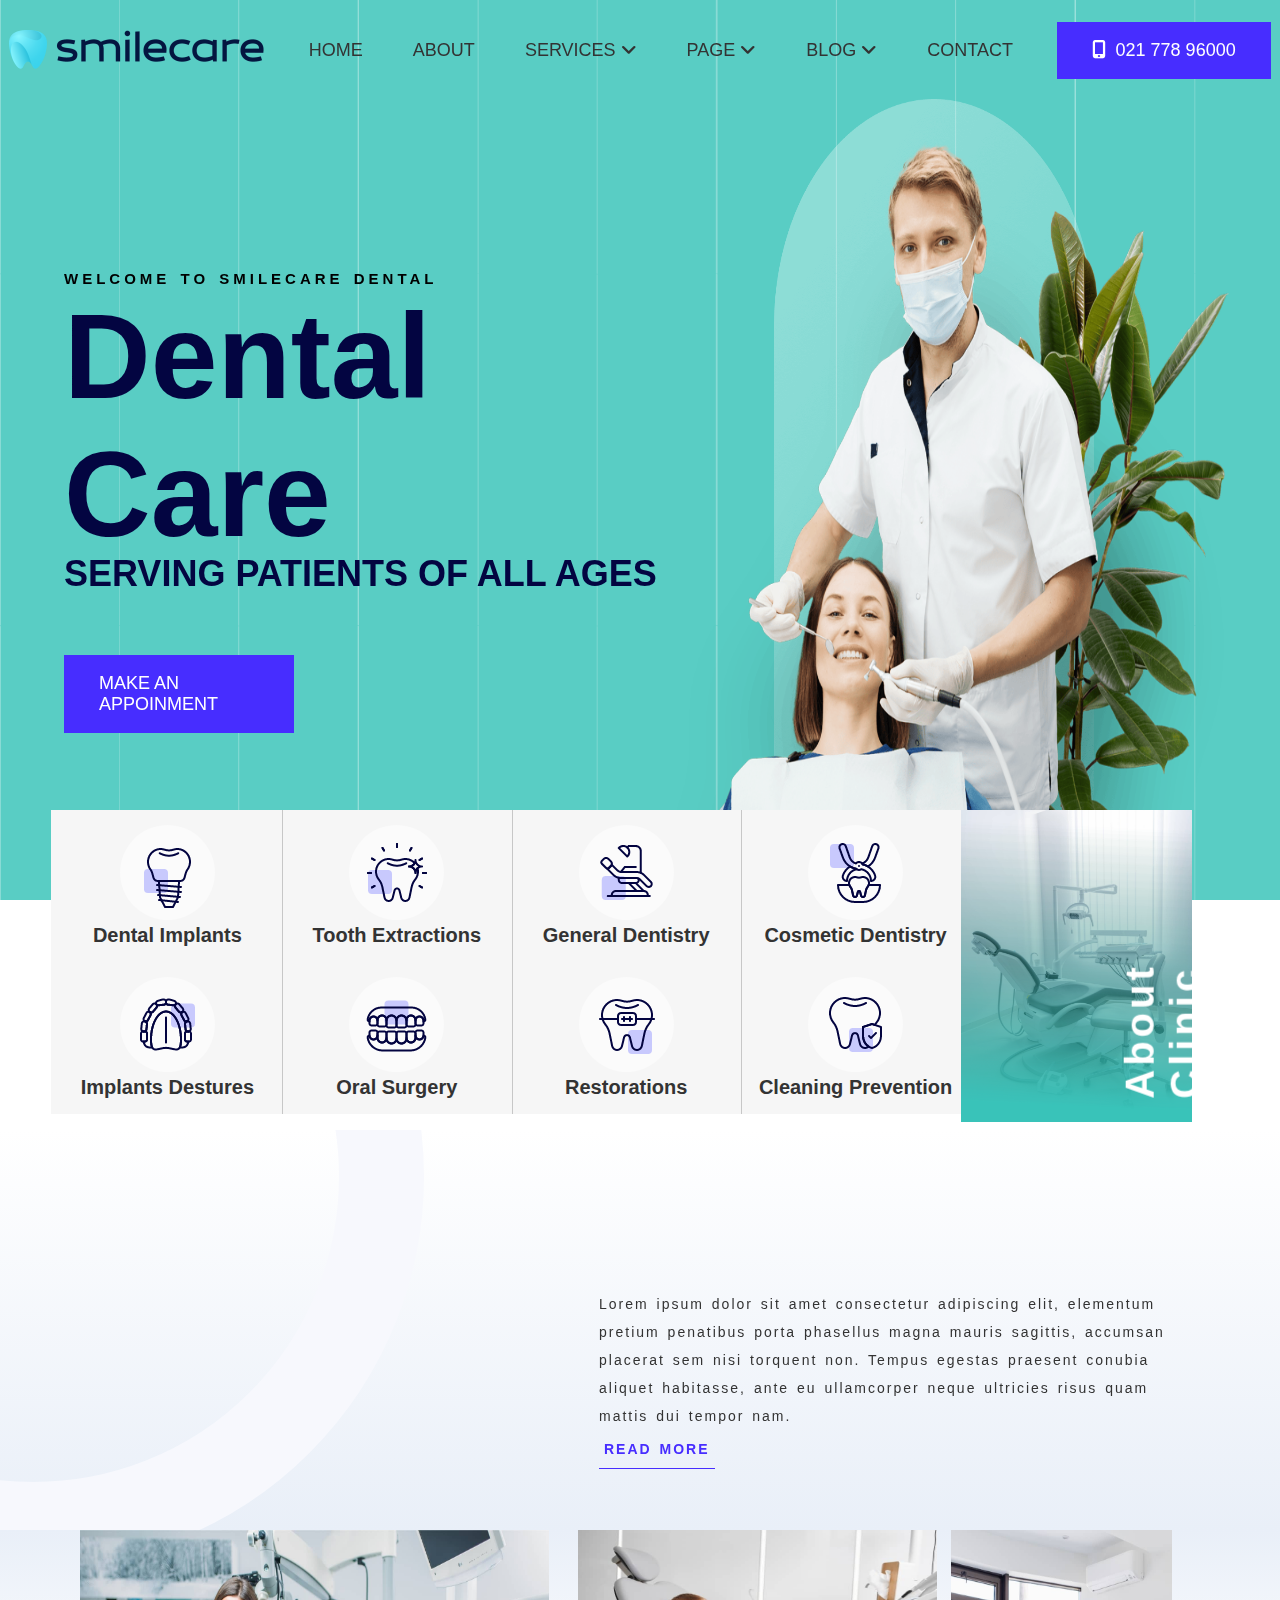
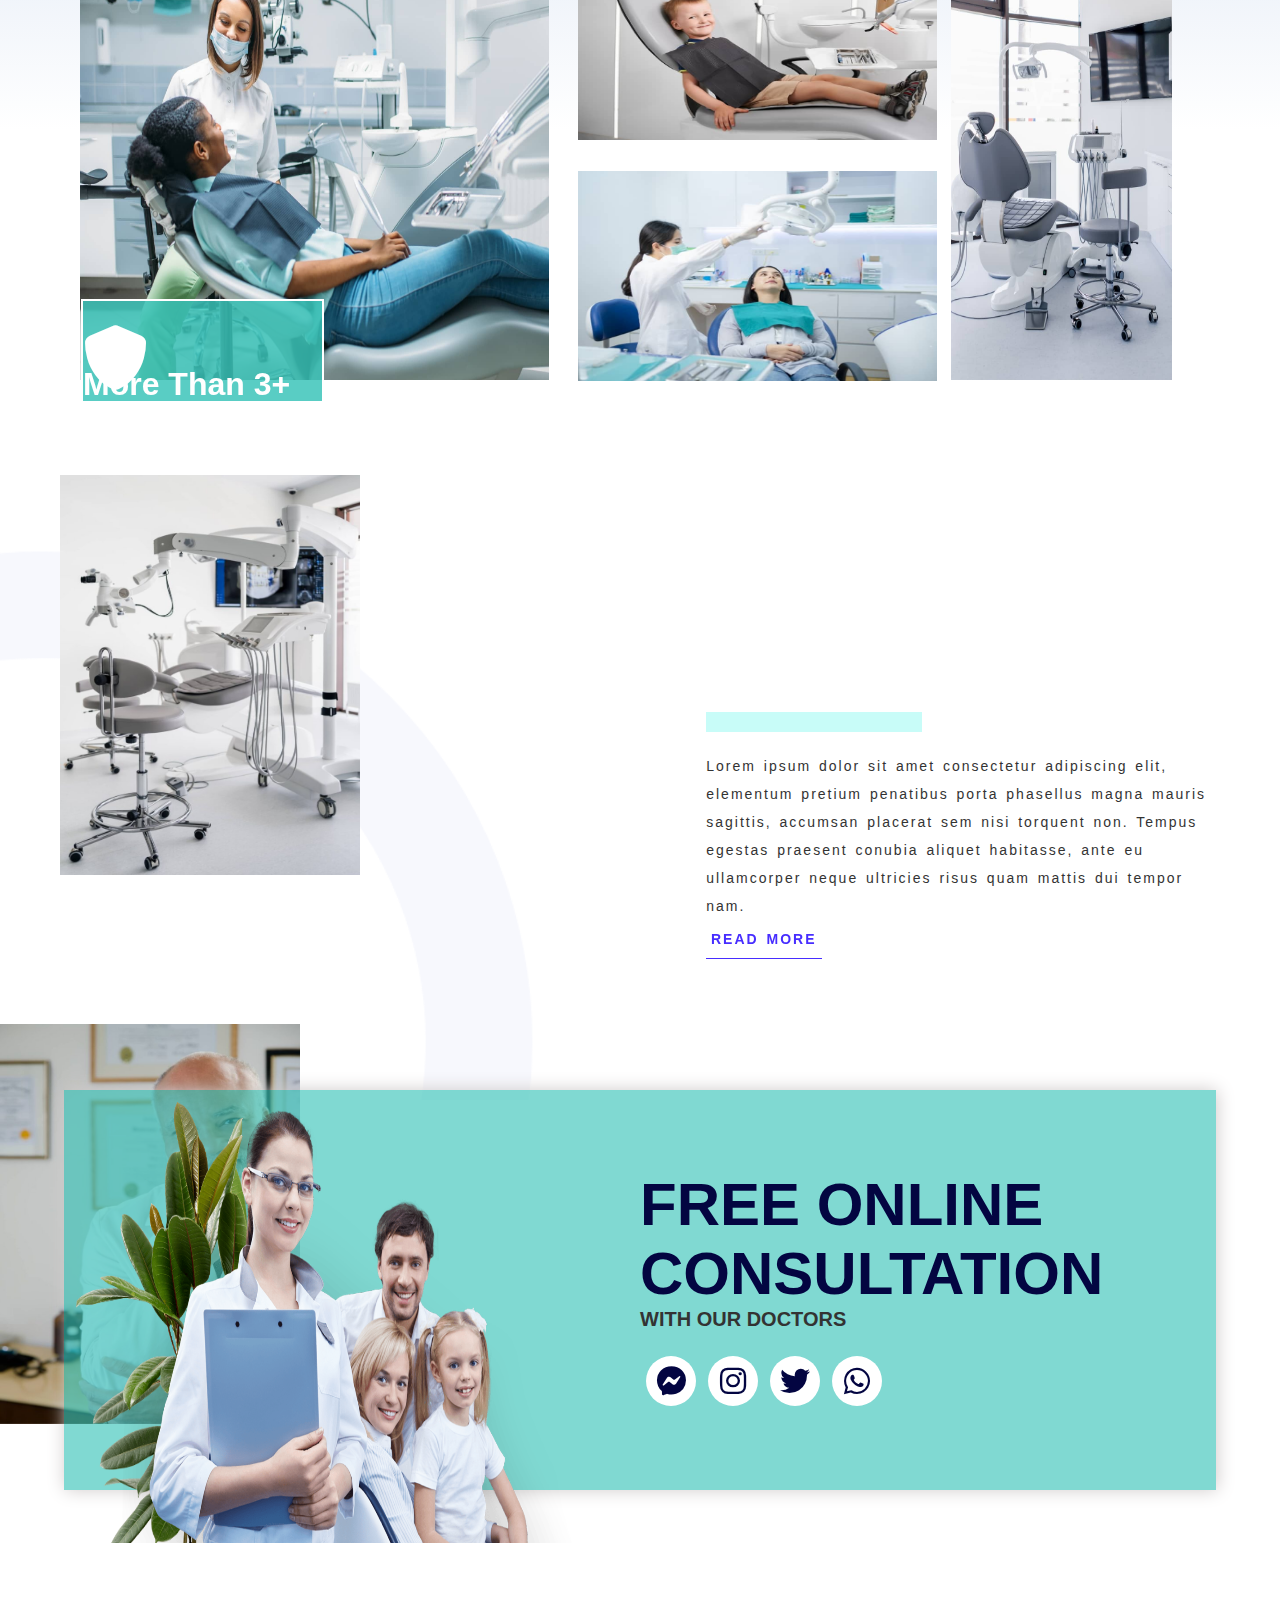
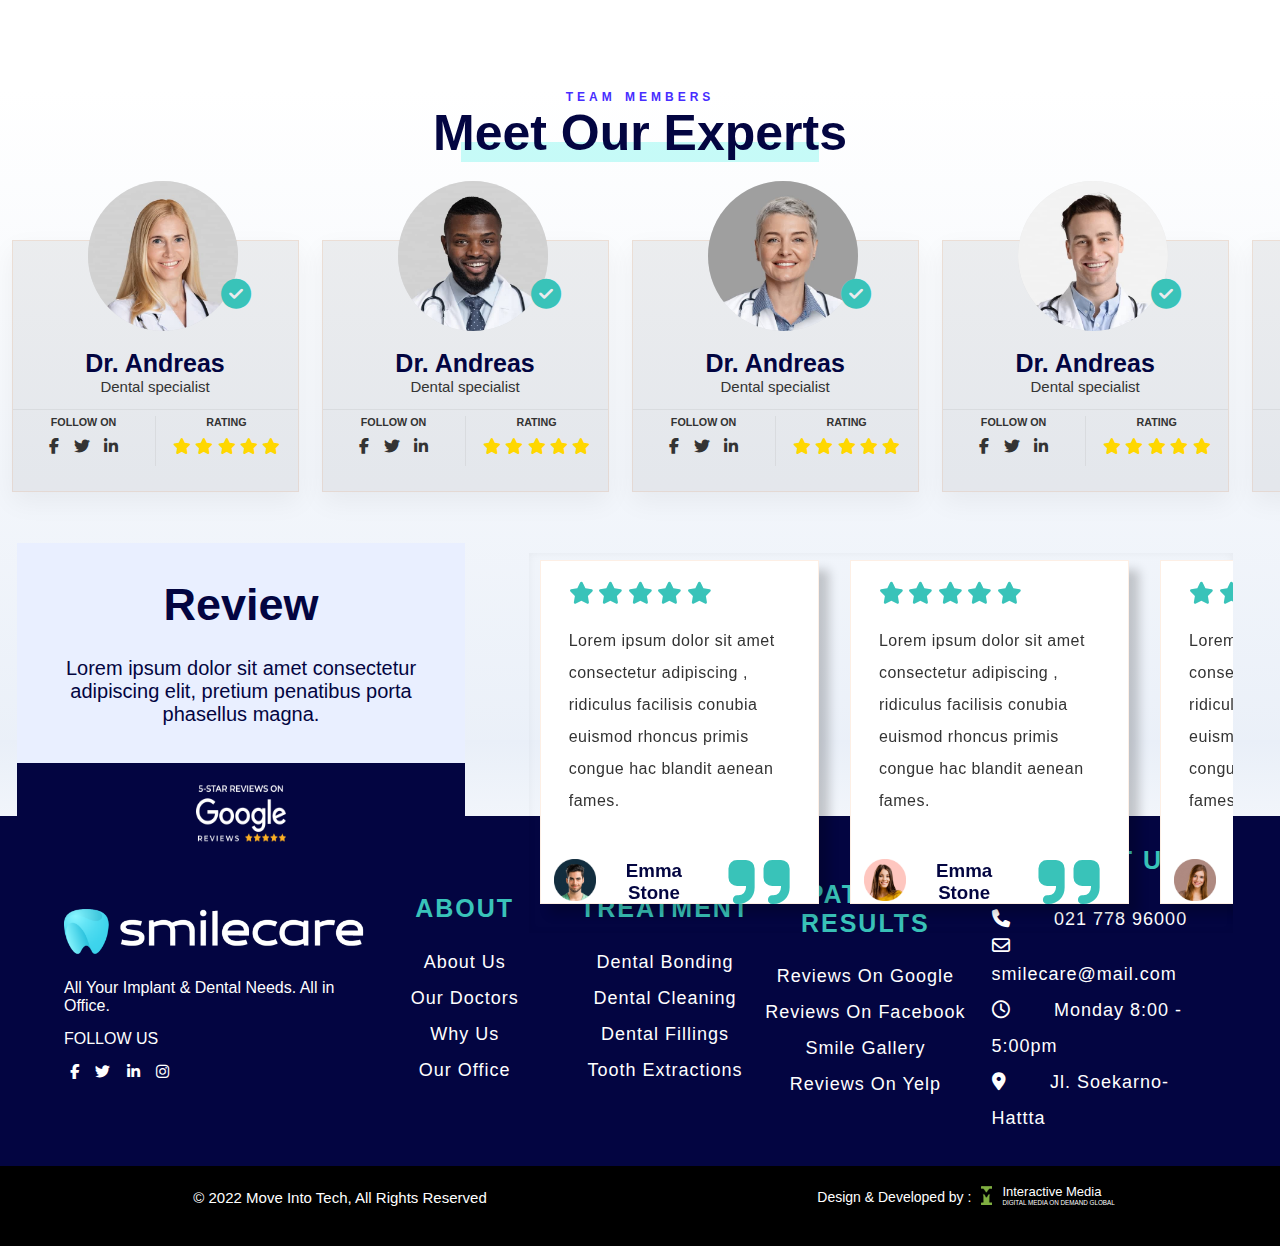
<file: index.html>
<!DOCTYPE html>
<html lang="en">

<head>
    <meta charset="UTF-8">
    <meta http-equiv="X-UA-Compatible" content="IE=edge">
    <meta name="viewport" content="width=device-width, initial-scale=1.0">
    <title>Smilecare - Dentist & Dental Clinic Elementor Template Kit Preview - ThemeForest</title>

    <!-- CSS -->
    <link rel="stylesheet" href="https://cdnjs.cloudflare.com/ajax/libs/font-awesome/6.2.1/css/all.min.css">
    <link href="https://unpkg.com/aos@2.3.1/dist/aos.css" rel="stylesheet">
    <link rel="stylesheet" href="./css/hover-min.css">
    <link rel="stylesheet" href="https://cdn.jsdelivr.net/npm/swiper/swiper-bundle.min.css" />
    <link rel="stylesheet" href="./css/style.css">

</head>

<body>

    <!-- Header -->
    <header>

        <!-- Nav Bar -->
        <nav>
            <a href="#" class="logo">
                <img src="./webImages/Logo-1-1024x204.png" alt="Logo">
            </a>
            <ul class="nav">
                <li class="nav-list">
                    <a href="#">Home</a>
                </li>
                <li class="nav-list">
                    <a href="#">About</a>
                </li>
                <li class="nav-list sub-nav">
                    <a href="#">Services<i class="fa-solid fa-angle-down"></i></a>
                    <ul class="sub-nav-inner">
                        <li class="nav-list2">
                            <a href="#">Home</a>
                        </li>
                        <li class="nav-list2">
                            <a href="#">Home</a>
                        </li>
                        <li class="nav-list2">
                            <a href="#">Home</a>
                        </li>
                        <li class="nav-list2">
                            <a href="#">Home</a>
                        </li>
                    </ul>
                </li>
                <li class="nav-list sub-nav">
                    <a href="#">Page<i class="fa-solid fa-angle-down"></i></a>
                    <ul class="sub-nav-inner">
                        <li class="nav-list2">
                            <a href="#">Home</a>
                        </li>
                        <li class="nav-list2">
                            <a href="#">Home</a>
                        </li>
                        <li class="nav-list2">
                            <a href="#">Home</a>
                        </li>
                        <li class="nav-list2">
                            <a href="#">Home</a>
                        </li>
                    </ul>
                </li>
                <li class="nav-list sub-nav">
                    <a href="#">Blog<i class="fa-solid fa-angle-down"></i></a>
                    <ul class="sub-nav-inner">
                        <li class="nav-list2">
                            <a href="#">Home</a>
                        </li>
                        <li class="nav-list2">
                            <a href="#">Home</a>
                        </li>
                    </ul>
                </li>
                <li class="nav-list">
                    <a href="#">Contact</a>
                </li>
            </ul>

            <a href="tel:+922177896000">

                <div class="btn contact-btn">
                    <i class="fa-solid fa-mobile-screen-button"></i> 021 778 96000
                </div>
            </a>
        </nav>


        <!-- Banner -->
        <div class="banner">
            <div class="banner-inner">
                <div class="banner-content" data-aos="fade-up" data-aos-easing="linear" data-aos-duration="1500">
                    <h6>WELCOME TO SMILECARE DENTAL</h6>
                    <h1>Dental Care </h1>
                    <h3>SERVING PATIENTS OF ALL AGES </h3>
                    <div class="btn banner-btn hvr-shrink">Make An Appoinment</div>
                </div>
                <div class="banner-image">
                    <img data-aos="fade-up" data-aos-easing="linear" data-aos-duration="1500" class="banner-shadow" src="./webImages/BG-03.png" alt="Shadow">
                    <img data-aos="fade-up" data-aos-easing="linear" data-aos-duration="1500" class="banner-doctor-img" src="./webImages/hero03-1024x898.png" alt="Doctor Image">
                </div>
            </div>
        </div>

        <!-- Banner Container -->
        <div class="banner-container">
            <div class="container">
                <div class="container-box" id="box1">
                    <img src="./webImages/Group-567.png" alt="icons1">
                    <h2>
                        <a href="#">Dental Implants</a>
                    </h2>


                </div>
                <div class="container-box" id="box2"><img src="./webImages/ico01.png" alt="icons2">
                    <h2>
                        <a href="#">Tooth Extractions</a>
                    </h2>
                </div>
                <div class="container-box" id="box3"><img src="./webImages/ico02.png" alt="icons3">
                    <h2>
                        <a href="#">General Dentistry</a>
                    </h2>
                </div>
                <div class="container-box" id="box4"><img src="./webImages/ico03.png" alt="icons4">
                    <h2>
                        <a href="#">Cosmetic Dentistry</a>
                    </h2>
                </div>
                <div class="container-box" id="box5"><img src="./webImages/ico04.png" alt="icons5">
                    <h2>
                        <a href="#">Implants Destures</a>
                    </h2>
                </div>
                <div class="container-box" id="box6"><img src="./webImages/ico05.png" alt="icons6">
                    <h2>
                        <a href="#">Oral Surgery</a>
                    </h2>
                </div>
                <div class="container-box" id="box7"><img src="./webImages/ico06.png" alt="icons7">
                    <h2>
                        <a href="#">Restorations</a>
                    </h2>
                </div>
                <div class="container-box" id="box8"><img src="./webImages/ico07.png" alt="icons8">
                    <h2>
                        <a href="#">Cleaning Prevention</a>
                    </h2>
                </div>
            </div>
            <div class="container-img"><img src="./webImages/smilejpg01.jpg" alt="Clinic Image"> <img src="./webImages/smilepng02.png" alt="">
                <div class="img-text">
                    <h2>About Clinic</h2>
                    <h6>
                        Learn More
                    </h6>
                </div>
            </div>
        </div>

    </header>

    <!-- Section ! -->
    <section id="sec1">
        <div class="sec-bg-img">
            <img src="./webImages/smilepng09.png" alt="">
        </div>
        <div class="sec-bg">
            <div class="sec1-container">
                <div class="sec1-title" data-aos="fade-up" data-aos-easing="linear" data-aos-duration="1500">
                    <h6>WE ARE COMPASSIONATE DENTAL PROFESSIONALS </h6>
                    <h3>We Care About Your <br> Dental Health </h3>
                    <p></p>
                </div>
                <div class="sec1-para">
                    <p>Lorem ipsum dolor sit amet consectetur adipiscing elit, elementum pretium penatibus porta phasellus magna mauris sagittis, accumsan placerat sem nisi torquent non. Tempus egestas praesent conubia aliquet habitasse, ante eu ullamcorper
                        neque ultricies risus quam mattis dui tempor nam. </p>
                    <a href="#" class="hvr-shrink">READ MORE</a>
                </div>
            </div>

        </div>
        <div class="sec1-shadow"></div>
        <div class="sec1-Images">
            <div class="sec1-Image1 "><img src="./webImages/smilejpg02.jpg" alt="">
                <div class="sec1-Image1-box ">
                    <i class="fa-solid fa-shield"></i>

                    <h1>More Than 3+</h1>
                    <p>Years of Experience</p>
                </div>
            </div>
            <div class="sec1-Image2"><img src="./webImages/smilejpg03.jpg" alt=""><img src="./webImages/smilejpg04.jpg" alt=""></div>
            <div class="sec1-Image3"><img src="./webImages/smilejpg05.jpg" alt=""></div>
        </div>
    </section>

    <!-- Section 2 -->

    <section id="sec2">
        <div class="sec-bg-img">
            <img src="./webImages/smilepng010.png" alt="" style="height:600px;">
        </div>
        <div class="sec2-container">
            <div class="sec2-Images">
                <img class="first-img" src="./webImages/smilejpg07-683x1024.jpg" alt="">
                <img src="./webImages/smilejpg06-683x1024.jpg" alt="">
            </div>
            <div class="sec2-content">
                <h6 data-aos="fade-up" data-aos-easing="linear" data-aos-duration="1500">WE ARE COMPASSIONATE DENTAL PROFESSIONALS </h6>
                <h3 data-aos="fade-up" data-aos-easing="linear" data-aos-duration="1500">We Care About Your <br> Dental Health </h3>
                <p class="border"></p>
                <p class="text">Lorem ipsum dolor sit amet consectetur adipiscing elit, elementum pretium penatibus porta phasellus magna mauris sagittis, accumsan placerat sem nisi torquent non. Tempus egestas praesent conubia aliquet habitasse, ante eu ullamcorper
                    neque ultricies risus quam mattis dui tempor nam. </p>
                <a href="#" class="hvr-shrink">READ MORE</a>
            </div>
        </div>
    </section>

    <!-- Section 3 -->
    <section id="sec3">
        <div class="sec3-Image">
            <img class="sec3-Image1" src="./webImages/smilepng06.png" alt="">
            <img class="sec3-Image2" src="./webImages/smilepng05-1024x682.png" alt="">
        </div>
        <div class="sec3-text">
            <h1>Free Online
                <br>Consultation
            </h1>

            <h6>WITH OUR DOCTORS</h6>
            <div class="contact-icons">
                <div class="icon-circle hvr-shrink"><i class="fa-brands fa-facebook-messenger icon-circle-icon"></i></div>
                <div class="icon-circle hvr-shrink"><i class="fa-brands fa-instagram icon-circle-icon"></i></div>
                <div class="icon-circle hvr-shrink"><i class="fa-brands fa-twitter icon-circle-icon"></i></div>
                <div class="icon-circle hvr-shrink"><i class="fa-brands fa-whatsapp icon-circle-icon"></i></div>
            </div>
        </div>
    </section>

    <!-- Section 4 -->
    <section id="sec4">
        <div class="sec4-title">
            <h6>TEAM MEMBERS </h6>
            <h2>Meet Our Experts </h2>
            <p></p>
        </div>
        <div class="sec4-teams">
            <div class="teamMember">
                <div class="team-Image"><img src="./webImages/smilejpg013.jpg" alt="teamMember"> <i class="fa-solid fa-circle-check team-verify"></i>
                </div>
                <div class="team-Name">
                    <h3>Dr. Andreas</h3>
                    <h6>Dental specialist</h6>
                </div>
                <div class="team-bottom">
                    <div class="team-follow">
                        <h6>FOLLOW ON</h6>
                        <div class="team-icon">
                            <i class="fa-brands fa-facebook-f team-icons"></i>
                            <i class="fa-brands fa-twitter team-icons"></i>
                            <i class="fa-brands fa-linkedin-in team-icons"></i>
                        </div>
                    </div>
                    <div class="team-rating">
                        <h6>RATING</h6>
                        <div class="team-icon">
                            <i class="fa-solid fa-star"></i>
                            <i class="fa-solid fa-star"></i>
                            <i class="fa-solid fa-star"></i>
                            <i class="fa-solid fa-star"></i>
                            <i class="fa-solid fa-star"></i>
                        </div>
                    </div>
                </div>
            </div>
            <div class="teamMember">
                <div class="team-Image"><img src="./webImages/smilejpg014.jpg" alt="teamMember"> <i class="fa-solid fa-circle-check team-verify"></i>
                </div>
                <div class="team-Name">
                    <h3>Dr. Andreas</h3>
                    <h6>Dental specialist</h6>
                </div>
                <div class="team-bottom">
                    <div class="team-follow">
                        <h6>FOLLOW ON</h6>
                        <div class="team-icon">
                            <i class="fa-brands fa-facebook-f team-icons"></i>
                            <i class="fa-brands fa-twitter team-icons"></i>
                            <i class="fa-brands fa-linkedin-in team-icons"></i>
                        </div>
                    </div>
                    <div class="team-rating">
                        <h6>RATING</h6>
                        <div class="team-icon">
                            <i class="fa-solid fa-star"></i>
                            <i class="fa-solid fa-star"></i>
                            <i class="fa-solid fa-star"></i>
                            <i class="fa-solid fa-star"></i>
                            <i class="fa-solid fa-star"></i>
                        </div>
                    </div>
                </div>
            </div>
            <div class="teamMember">
                <div class="team-Image"><img src="./webImages/smilejpg09.jpg" alt="teamMember"> <i class="fa-solid fa-circle-check team-verify"></i>
                </div>
                <div class="team-Name">
                    <h3>Dr. Andreas</h3>
                    <h6>Dental specialist</h6>
                </div>
                <div class="team-bottom">
                    <div class="team-follow">
                        <h6>FOLLOW ON</h6>
                        <div class="team-icon">
                            <i class="fa-brands fa-facebook-f team-icons"></i>
                            <i class="fa-brands fa-twitter team-icons"></i>
                            <i class="fa-brands fa-linkedin-in team-icons"></i>
                        </div>
                    </div>
                    <div class="team-rating">
                        <h6>RATING</h6>
                        <div class="team-icon">
                            <i class="fa-solid fa-star"></i>
                            <i class="fa-solid fa-star"></i>
                            <i class="fa-solid fa-star"></i>
                            <i class="fa-solid fa-star"></i>
                            <i class="fa-solid fa-star"></i>
                        </div>
                    </div>
                </div>
            </div>
            <div class="teamMember">
                <div class="team-Image"><img src="./webImages/smilejpg010.jpg" alt="teamMember"> <i class="fa-solid fa-circle-check team-verify"></i>
                </div>
                <div class="team-Name">
                    <h3>Dr. Andreas</h3>
                    <h6>Dental specialist</h6>
                </div>
                <div class="team-bottom">
                    <div class="team-follow">
                        <h6>FOLLOW ON</h6>
                        <div class="team-icon">
                            <i class="fa-brands fa-facebook-f team-icons"></i>
                            <i class="fa-brands fa-twitter team-icons"></i>
                            <i class="fa-brands fa-linkedin-in team-icons"></i>
                        </div>
                    </div>
                    <div class="team-rating">
                        <h6>RATING</h6>
                        <div class="team-icon">
                            <i class="fa-solid fa-star"></i>
                            <i class="fa-solid fa-star"></i>
                            <i class="fa-solid fa-star"></i>
                            <i class="fa-solid fa-star"></i>
                            <i class="fa-solid fa-star"></i>
                        </div>
                    </div>
                </div>
            </div>
            <div class="teamMember">
                <div class="team-Image"><img src="./webImages/smilejpg011.jpg" alt="teamMember"> <i class="fa-solid fa-circle-check team-verify"></i>
                </div>
                <div class="team-Name">
                    <h3>Dr. Andreas</h3>
                    <h6>Dental specialist</h6>
                </div>
                <div class="team-bottom">
                    <div class="team-follow">
                        <h6>FOLLOW ON</h6>
                        <div class="team-icon">
                            <i class="fa-brands fa-facebook-f team-icons"></i>
                            <i class="fa-brands fa-twitter team-icons"></i>
                            <i class="fa-brands fa-linkedin-in team-icons"></i>
                        </div>
                    </div>
                    <div class="team-rating">
                        <h6>RATING</h6>
                        <div class="team-icon">
                            <i class="fa-solid fa-star"></i>
                            <i class="fa-solid fa-star"></i>
                            <i class="fa-solid fa-star"></i>
                            <i class="fa-solid fa-star"></i>
                            <i class="fa-solid fa-star"></i>
                        </div>
                    </div>
                </div>
            </div>
        </div>
        <div class="sec4-review">
            <div class="review-container">
                <div class="review-box">
                    <div class="review-box-top">
                        <h2>Review</h2>
                        <h6>Lorem ipsum dolor sit amet consectetur adipiscing elit, pretium penatibus porta phasellus magna.</h6>
                    </div>
                    <div class="review-box-bottom">
                        <img src="./webImages/smilepng07-1024x600.png" alt="">
                    </div>
                </div>
                <div class="review-slider swiper mySwiper">
                    <div class="review-slider-box swiper-wrapper">
                        <div class="review-slider1 swiper-slide">
                            <div class="review-slider-top">
                                <div class="review-icons">
                                    <i class="fa-solid fa-star"></i>
                                    <i class="fa-solid fa-star"></i>
                                    <i class="fa-solid fa-star"></i>
                                    <i class="fa-solid fa-star"></i>
                                    <i class="fa-solid fa-star"></i>
                                </div>
                                <div class="review-text">
                                    <p>Lorem ipsum dolor sit amet consectetur adipiscing , ridiculus facilisis conubia euismod rhoncus primis congue hac blandit aenean fames.</p>
                                </div>
                            </div>
                            <div class="review-slider-bottom">
                                <div class="review-img">
                                    <img src="./webImages/review-4.png" alt="review1">
                                </div>
                                <h3>Emma Stone</h3>
                                <i class="fa-sharp fa-solid fa-quote-right"></i>
                            </div>
                        </div>
                        <div class="review-slider1 swiper-slide">
                            <div class="review-slider-top">
                                <div class="review-icons">
                                    <i class="fa-solid fa-star"></i>
                                    <i class="fa-solid fa-star"></i>
                                    <i class="fa-solid fa-star"></i>
                                    <i class="fa-solid fa-star"></i>
                                    <i class="fa-solid fa-star"></i>
                                </div>
                                <div class="review-text">
                                    <p>Lorem ipsum dolor sit amet consectetur adipiscing , ridiculus facilisis conubia euismod rhoncus primis congue hac blandit aenean fames.</p>
                                </div>
                            </div>
                            <div class="review-slider-bottom">
                                <div class="review-img">
                                    <img src="./webImages/review-5.png" alt="review1">
                                </div>
                                <h3>Emma Stone</h3>
                                <i class="fa-sharp fa-solid fa-quote-right"></i>
                            </div>
                        </div>
                        <div class="review-slider1 swiper-slide">
                            <div class="review-slider-top">
                                <div class="review-icons">
                                    <i class="fa-solid fa-star"></i>
                                    <i class="fa-solid fa-star"></i>
                                    <i class="fa-solid fa-star"></i>
                                    <i class="fa-solid fa-star"></i>
                                    <i class="fa-solid fa-star"></i>
                                </div>
                                <div class="review-text">
                                    <p>Lorem ipsum dolor sit amet consectetur adipiscing , ridiculus facilisis conubia euismod rhoncus primis congue hac blandit aenean fames.</p>
                                </div>
                            </div>
                            <div class="review-slider-bottom">
                                <div class="review-img">
                                    <img src="./webImages/review-6.png" alt="review1">
                                </div>
                                <h3>Emma Stone</h3>
                                <i class="fa-sharp fa-solid fa-quote-right"></i>
                            </div>
                        </div>
                        <div class="review-slider1 swiper-slide">
                            <div class="review-slider-top">
                                <div class="review-icons">
                                    <i class="fa-solid fa-star"></i>
                                    <i class="fa-solid fa-star"></i>
                                    <i class="fa-solid fa-star"></i>
                                    <i class="fa-solid fa-star"></i>
                                    <i class="fa-solid fa-star"></i>
                                </div>
                                <div class="review-text">
                                    <p>Lorem ipsum dolor sit amet consectetur adipiscing , ridiculus facilisis conubia euismod rhoncus primis congue hac blandit aenean fames.</p>
                                </div>
                            </div>
                            <div class="review-slider-bottom">
                                <div class="review-img">
                                    <img src="./webImages/review-7.png" alt="review1">
                                </div>
                                <h3>Emma Stone</h3>
                                <i class="fa-sharp fa-solid fa-quote-right"></i>
                            </div>
                        </div>


                    </div>
                </div>
            </div>
        </div>
        <div class="sec4-shadow"></div>
    </section>

    <!-- Footer -->
    <footer>
        <div class="footer-top">
            <div class="footer-container">
                <div class="footer-box1">
                    <img src="./webImages/Logo-02-1024x204.png" alt="Logo">
                    <h6>All Your Implant & Dental Needs. All in Office. </h6>
                    <h5>FOLLOW US</h5>
                    <div class="team-icon">
                        <i class="fa-brands fa-facebook-f team-icons"></i>
                        <i class="fa-brands fa-twitter team-icons"></i>
                        <i class="fa-brands fa-linkedin-in team-icons"></i>
                        <i class="fa-brands fa-instagram team-icons"></i>
                    </div>
                </div>
                <div class="footer-box2">
                    <h2>ABOUT</h2>
                    <ul>
                        <li>
                            <a href="#">About Us</a>
                        </li>
                        <li>
                            <a href="#">Our Doctors</a>
                        </li>
                        <li>
                            <a href="#">Why Us</a>
                        </li>
                        <li>
                            <a href="#">Our Office</a>
                        </li>
                    </ul>
                </div>
                <div class="footer-box2">
                    <h2>TREATMENT</h2>
                    <ul>
                        <li>
                            <a href="#">Dental Bonding                            </a>
                        </li>
                        <li>
                            <a href="#">Dental Cleaning</a>
                        </li>
                        <li>
                            <a href="#">Dental Fillings</a>
                        </li>
                        <li>
                            <a href="#">Tooth Extractions</a>
                        </li>
                    </ul>
                </div>
                <div class="footer-box2">
                    <h2>PATIENT RESULTS</h2>
                    <ul>
                        <li>
                            <a href="#">Reviews On Google</a>
                        </li>
                        <li>
                            <a href="#">Reviews On Facebook</a>
                        </li>
                        <li>
                            <a href="#">Smile Gallery</a>
                        </li>
                        <li>
                            <a href="#">Reviews On Yelp</a>
                        </li>
                    </ul>
                </div>
                <div class="footer-box2 footer-contact">
                    <h2>CONTACT US</h2>
                    <ul>
                        <li>
                            <i class="fa-solid fa-phone"></i>
                            <a href="tel:+9277896000">021 778 96000</a>
                        </li>
                        <li>
                            <i class="fa-regular fa-envelope"></i>
                            <a href="mailto:smilecare@mail.com">smilecare@mail.com</a>
                        </li>
                        <li>
                            <i class="fa-regular fa-clock"></i>
                            <a href="">Monday 8:00 - 5:00pm</a>
                        </li>
                        <li>
                            <i class="fa-solid fa-location-dot"></i>
                            <a href="#">Jl. Soekarno-Hattta</a>
                        </li>
                    </ul>
                </div>
            </div>
        </div>
        <div class="footer-bottom">
            <div class="footer_last">
                <div class="copyright">
                    <p>© 2022 <span><a href="index.html">Move Into Tech</a></span>, All Rights Reserved
                    </p>
                </div>

                <div class="footer_last2">
                    <div>
                        <p>Design & Developed by :</p>

                    </div>
                    <a href="https://imedia.com.pk/"><img src="webImages/intractive.png" alt=""></a>
                    <div class="imedia_logo"><a href="https://imedia.com.pk/">Interactive Media</a>
                        <a href="https://imedia.com.pk/">DIGITAL MEDIA ON DEMAND GLOBAL</a>
                    </div>
                </div>
            </div>
        </div>

        </div>

    </footer>

    <!-- JS -->
    <script src="https://unpkg.com/aos@2.3.1/dist/aos.js"></script>
    <!-- <script type="text/javascript" src="//code.jquery.com/jquery-1.11.0.min.js"></script> -->
    <script src="https://code.jquery.com/jquery-3.6.1.min.js"></script>
    <script src="https://cdn.jsdelivr.net/npm/swiper/swiper-bundle.min.js"></script>
    <script src="./js/custom.js"></script>
</body>

</html>

</html>

</html>
</file>
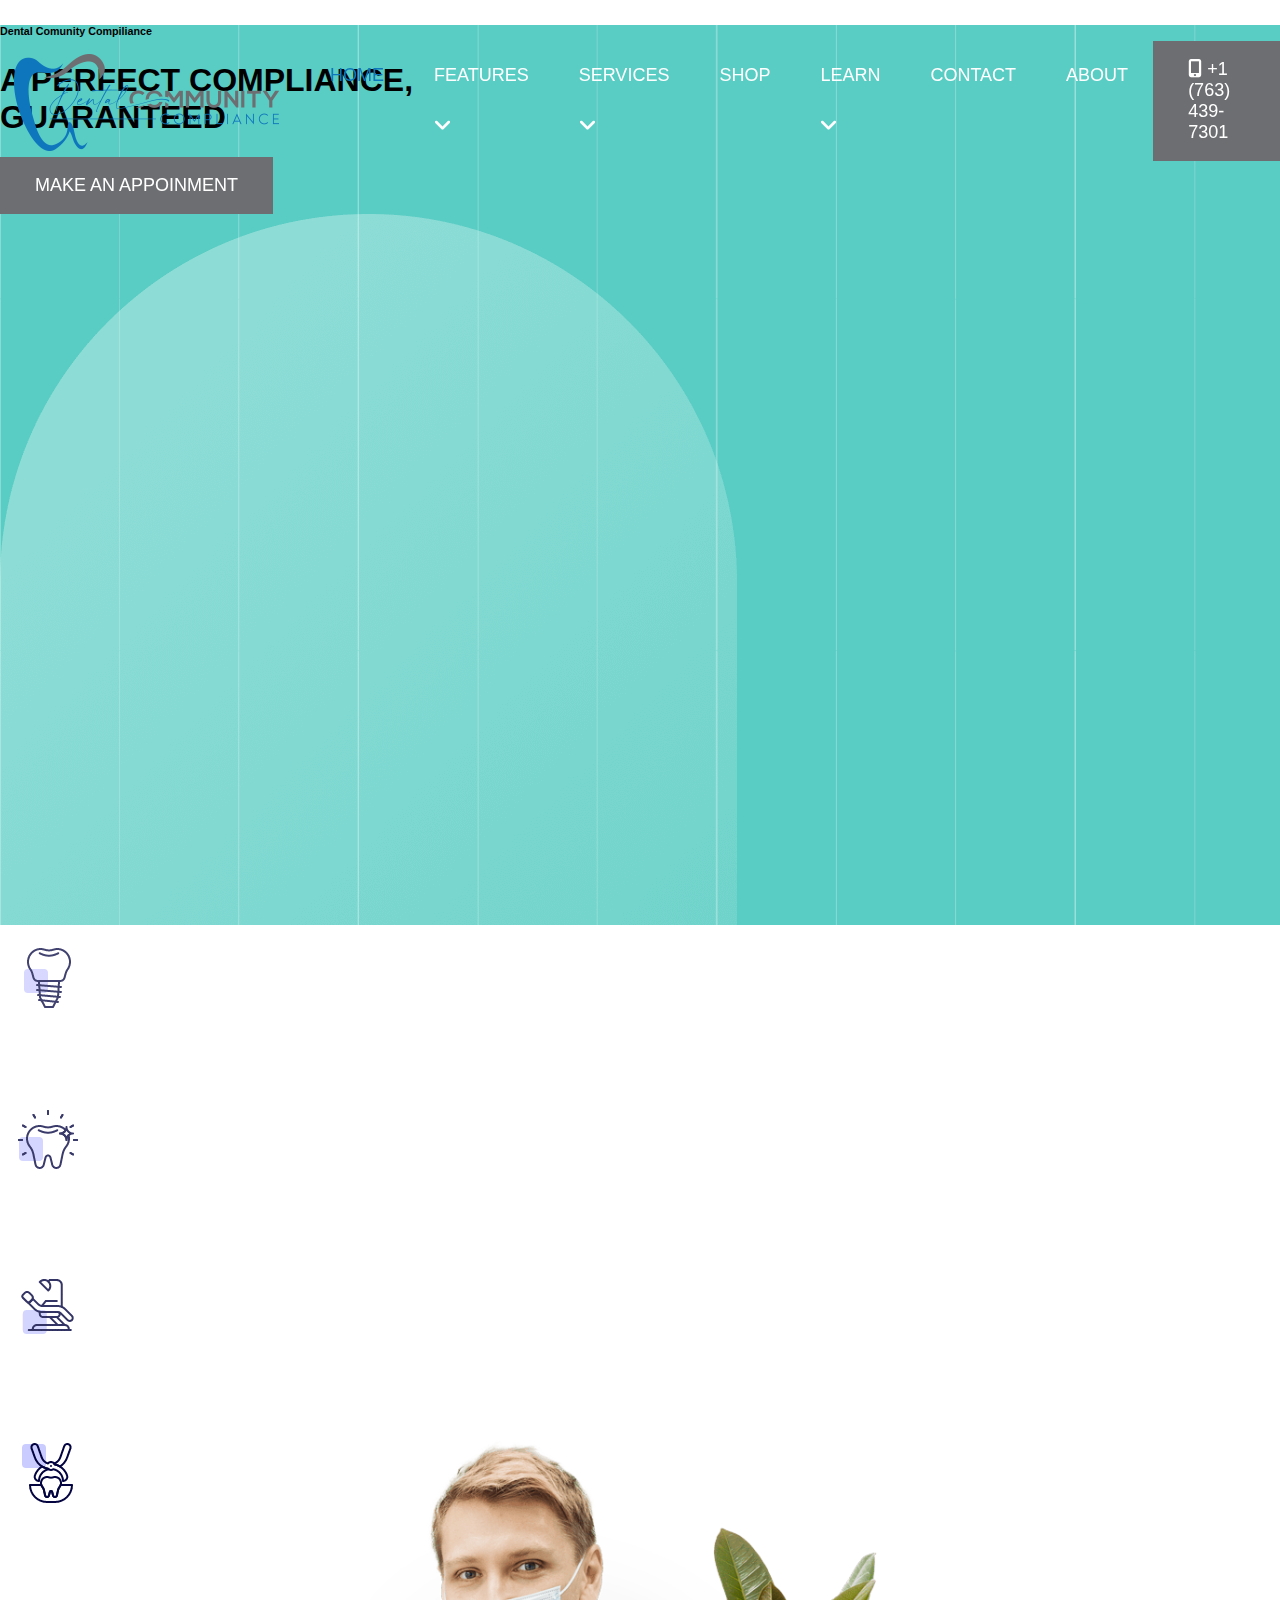
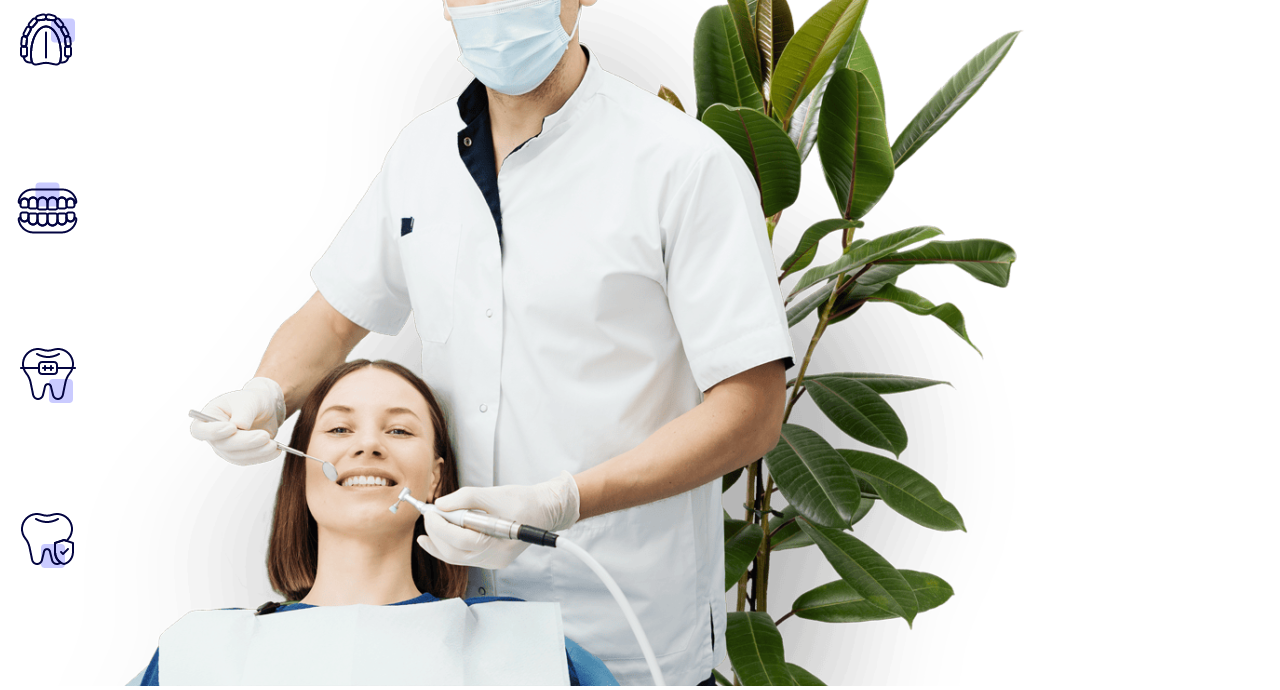
<file: Dental Community res/index.html>
<!DOCTYPE html>
<html lang="en">

<head>
    <meta charset="UTF-8">
    <meta http-equiv="X-UA-Compatible" content="IE=edge">
    <meta name="viewport" content="width=device-width, initial-scale=1.0">
    <title>Dental Community Compliance</title>

    <!-- CSS -->
    <link rel="stylesheet" href="https://cdnjs.cloudflare.com/ajax/libs/font-awesome/6.2.1/css/all.min.css">
    <link href="https://unpkg.com/aos@2.3.1/dist/aos.css" rel="stylesheet">
    <link rel="stylesheet" href="./css/hover-min.css">
    <link rel="stylesheet" href="https://cdn.jsdelivr.net/npm/swiper/swiper-bundle.min.css" />
    <link rel="stylesheet" href="./css/style.css">
    <link rel="stylesheet" href="./css/responsive.css">

</head>

<body>
    <!-- Header -->

    <header>
        <div class="logo">
            <img src="./webImages/Logo-1-1024x204.png" alt="Dental Community Logo">
        </div>
        <nav>
            <ul>
                <li>
                    <a href="#" class="active">Home</a>
                </li>
                <li class="sub-menu">
                    <a href="#">Features <i class="fa-solid fa-angle-down sub-menu-icon"></i></a>
                    <ul>
                        <li><a href="#">Compilance</a></li>
                        <li><a href="#">CPD Course</a></li>
                        <li><a href="#">Hr Management</a></li>
                        <li><a href="#">Stock Management</a></li>
                    </ul>
                </li>
                <li class="sub-menu">
                    <a href="#">Services <i class="fa-solid fa-angle-down sub-menu-icon"></i></a>
                    <ul>
                        <li><a href="#">Courses</a></li>
                        <li><a href="#">Pakages</a></li>
                    </ul>
                </li>
                <li>
                    <a href="#">Shop</a>
                </li>
                <li class="sub-menu">
                    <a href="#">Learn <i class="fa-solid fa-angle-down sub-menu-icon"></i></a>
                    <ul>
                        <li><a href="#">Reviews</a></li>
                        <li><a href="#">Free Resources</a></li>
                        <li><a href="#">On Demand Demo</a></li>
                    </ul>
                </li>
                <li>
                    <a href="#">Contact</a>
                </li>
                <li>
                    <a href="#">About</a>
                </li>
            </ul>
        </nav>
        <div class="btn">
            <i class="fa-solid fa-mobile-screen-button"></i> <a href="tel:+1(763)4397301"> +1 (763) 439-7301 </a>
        </div>
        <div class="hamburger"><i class="fa-solid fa-bars"></i></div>
    </header>

    <!-- Banner -->
    <section class="banner">
        <div class="banner-inner">
            <div class="banner-content">
                <h6>Dental Comunity Compiliance</h6>
                <h1>A PERFECT COMPLIANCE,
                    <br>
                    GUARANTEED
                </h1>
                <div class="btn banner-btn hvr-shrink">Make An Appoinment</div>
            </div>
            <div class="banner-image">
                <img class="banner-shadow" src="./webImages/BG-03.png" alt="Shadow">
                <img class="banner-doctor-img" src="./webImages/hero03-1024x898.png" alt="Doctor Image">
            </div>
        </div>
    </section>

    <!-- Banner Container -->
    <section class="banner-container">
        <div class="container">
            <div class="container-box" id="box1">
                <img src="./webImages/Group-567.png" alt="icons1">
                <h2>
                    <a href="#">Dental Implants</a>
                </h2>
            </div>
            <div class="container-box" id="box2"><img src="./webImages/ico01.png" alt="icons2">
                <h2>
                    <a href="#">Tooth Extractions</a>
                </h2>
            </div>
            <div class="container-box" id="box3"><img src="./webImages/ico02.png" alt="icons3">
                <h2>
                    <a href="#">General Dentistry</a>
                </h2>
            </div>
            <div class="container-box" id="box4"><img src="./webImages/ico03.png" alt="icons4">
                <h2>
                    <a href="#">Cosmetic Dentistry</a>
                </h2>
            </div>
            <div class="container-box" id="box5"><img src="./webImages/ico04.png" alt="icons5">
                <h2>
                    <a href="#">Implants Destures</a>
                </h2>
            </div>
            <div class="container-box" id="box6"><img src="./webImages/ico05.png" alt="icons6">
                <h2>
                    <a href="#">Oral Surgery</a>
                </h2>
            </div>
            <div class="container-box" id="box7"><img src="./webImages/ico06.png" alt="icons7">
                <h2>
                    <a href="#">Restorations</a>
                </h2>
            </div>
            <div class="container-box" id="box8"><img src="./webImages/ico07.png" alt="icons8">
                <h2>
                    <a href="#">Cleaning Prevention</a>
                </h2>
            </div>
        </div>
    </section>



    <!-- Footer -->



    <script src="https://unpkg.com/aos@2.3.1/dist/aos.js"></script>
    <script src="https://code.jquery.com/jquery-3.6.1.min.js"></script>
    <script src="https://cdn.jsdelivr.net/npm/swiper/swiper-bundle.min.js"></script>
    <script src="./js/custom.js"></script>
</body>

</html>
</file>
<file: css/style.css>
* {
        margin: 0;
        font-family: -apple-system, BlinkMacSystemFont, Segoe UI, Roboto, Helvetica Neue, Arial, Noto Sans, sans-serif, Apple Color Emoji, Segoe UI Emoji, Segoe UI Symbol, Noto Color Emoji;
        color: #333;
        /* background-color: #fff; */
        padding: 0;
    }
    
    a {
        text-decoration: none;
    }
    
    .fa-solid {
        background: none;
    }
    
    .btn {
        background-color: #472DFF;
        color: #fff;
        padding: 18px 35px;
        text-transform: uppercase;
        font-size: 18px;
    }
    
    .btn:hover {
        background-color: #030541;
        cursor: pointer;
    }
    /* Header */
    /* NavBar */
    
    nav {
        display: flex;
        width: 100%;
        height: 100px;
        align-items: center;
        justify-content: space-around;
        /* backdrop-filter: saturate(180%) blur(20px); */
        position: fixed;
        z-index: 99;
    }
    /* Logo */
    
    .logo {
        width: 20%;
    }
    
    .logo img {
        width: 100%;
    }
    /* Navigation */
    
    .nav {
        display: flex;
        list-style: none;
    }
    
    .nav-list {
        margin: 0 5px;
        padding: 40px 20px;
        font-size: 18px;
        text-transform: uppercase;
    }
    
    .nav-list2 {
        font-size: 18px;
        text-transform: uppercase;
        margin: 10px 0;
        padding: 2px;
    }
    
    .nav .nav-list a:hover {
        color: #472DFF;
    }
    
    .fa-angle-down {
        font-weight: 600;
        margin: 0 0 0 5px;
    }
    
    .sub-nav ul {
        list-style: none;
        position: absolute;
        display: none;
        background-color: #e7e5e5e8;
        margin: 30px -30px;
    }
    
    .sub-nav-inner .nav-list2 a {
        padding: 10px 50px !important;
    }
    
    .sub-nav-inner .nav-list2:hover a {
        background-color: #472DFF;
        color: #fff;
    }
    
    .nav .nav-list:hover .sub-nav-inner {
        display: block;
    }
    
    .fa-mobile-screen-button {
        color: #fff;
        margin: 0 5px 0 0;
    }
    /* Banner */
    
    .banner {
        background-image: url(../webImages/BG-01.png);
        background-position: center left;
        background-repeat: repeat;
        background-size: 28% auto;
        background-color: #39c3b9d6;
        width: 100%;
        height: 100vh;
        /* opacity: 0.8; */
        position: relative;
        z-index: 1;
    }
    
    .banner-inner {
        display: flex;
    }
    
    .banner-content {
        width: 50%;
        height: 60vh;
        top: 30%;
        position: absolute;
        left: 5%;
    }
    
    .banner-content h6 {
        font-size: 15px;
        font-weight: 600;
        letter-spacing: 4px;
        color: #000;
        word-spacing: 2px;
    }
    
    .banner-content h1 {
        color: #030541;
        font-size: 120px;
    }
    
    .banner-content h3 {
        color: #030541;
        font-size: 36px;
        margin: -10px 0 60px 0;
    }
    
    .banner-btn {
        width: 25%;
    }
    
    .banner-image {
        width: 50%;
        height: 100vh
    }
    
    .banner-shadow {
        height: 80vh;
        position: absolute;
        top: 11%;
        width: 25%;
        left: 60.5%;
    }
    
    .banner-doctor-img {
        height: 80vh;
        position: absolute;
        top: 11%;
        width: 46%;
        left: 50%;
    }
    /* Banner Container */
    
    .banner-container {
        height: 325px;
        width: 90%;
        display: flex;
        justify-content: center;
        align-items: flex-start;
        position: absolute;
        top: 90%;
        left: 4%;
        z-index: 9;
    }
    
    .container {
        width: 80%;
        text-align: center;
        background-color: #F6F6F6;
    }
    
    .container img {
        cursor: pointer;
    }
    
    .container-box {
        width: 24.3%;
        display: inline-block;
        border-right: 1px solid #5a5a5a4d;
        padding: 15px 3px;
        margin: 0 -3px;
    }
    
    .container-box:hover {
        /* box-shadow: 4px 4px 4px -2px #333; */
        border: 1px solid #a98ddb42;
        box-shadow: 0px 13px 20px 0px rgb(79 74 239 /20%);
    }
    
    .container-box h2 {
        font-size: 20px;
        font-weight: 600;
    }
    
    .container-img {
        width: 20%;
        position: relative;
        right: 1%;
    }
    
    .container-img img {
        height: 312px;
        width: 100%;
        position: absolute;
    }
    
    .img-text {
        position: absolute;
        transform: rotate(270deg);
        width: 100%;
        top: 120px;
        left: 95px;
    }
    
    .img-text :hover {
        color: #333;
    }
    
    .img-text h6 {
        font-size: 15px;
        font-weight: 600;
        letter-spacing: 4px;
        color: #fff;
        word-spacing: 2px;
        cursor: pointer;
    }
    
    .img-text h2 {
        font-size: 40px;
        font-weight: 600;
        letter-spacing: 4px;
        color: #fff;
        word-spacing: 2px;
    }
    /* Section 1 */
    
    #sec1 {
        height: 400px;
        width: 100%;
        top: 230px;
        position: relative;
        background-color: transparent;
        background-image: linear-gradient(180deg, #fff 0%, #e9eff8 100%);
    }
    
    .sec1-shadow {
        background-color: transparent;
        background-image: linear-gradient(360deg, #fff 0%, #e9eff8 100%);
        height: 200px;
        position: absolute;
        width: 100%;
        top: 400px;
        z-index: 0;
    }
    
    .sec-bg-img {
        position: absolute;
    }
    
    .sec-bg {
        /* background-color: #a5c3ff29; */
        height: 800px;
    }
    
    .sec1-container {
        display: flex;
        width: 90%;
        position: absolute;
    }
    
    .sec1-title {
        width: 100%;
        position: relative;
        left: 7%;
        top: 130px;
    }
    
    .sec1-title h6 {
        font-size: 12px;
        font-weight: 600;
        letter-spacing: 4px;
        color: #472DFF;
        word-spacing: 2px;
        line-height: 6;
    }
    
    .sec1-title h3 {
        color: #030541;
        font-size: 44px;
        position: relative;
        z-index: 2;
    }
    
    .sec1-title p {
        border-bottom: 20px solid #55f5e952;
        width: 42%;
        position: relative;
        top: -20px;
        z-index: 1;
    }
    
    .sec1-para {
        width: 100%;
        position: relative;
        left: 2%;
        top: 160px;
    }
    
    .sec1-para p {
        font-size: 14px;
        letter-spacing: 2px;
        word-spacing: 2px;
        line-height: 2;
    }
    
    .sec1-para a,
    .sec2-container a {
        font-size: 14px;
        letter-spacing: 2px;
        word-spacing: 2px;
        line-height: 2;
        border-bottom: 1px solid #472DFF;
        padding: 5px;
        color: #472DFF;
        font-weight: 600;
    }
    
    .sec1-para a:hover,
    .sec2-container a:hover {
        color: #030541;
        border-bottom: 1px solid #030541;
    }
    
    .sec1-Images {
        display: flex;
        width: 90%;
        height: 450px;
        position: relative;
        left: 80px;
        top: -100%;
    }
    
    .sec1-Image1 img {
        width: 98%;
        height: 450px;
    }
    
    .sec1-Image1-box {
        height: 100px;
        width: 50%;
        background-color: #39c3b9d6;
        border: 2px solid #fff;
        position: relative;
        top: -85px;
        cursor: pointer;
        left: 1px;
    }
    
    .sec1-Image1-box :hover {
        color: #030541;
    }
    
    .fa-shield {
        font-size: 65px;
        color: #fff;
        position: relative;
        top: 25px;
    }
    
    .sec1-Image1-box h1 {
        display: inline-block;
        color: #fff;
    }
    
    .sec1-Image1-box p {
        position: relative;
        left: 70px;
        color: #fff;
    }
    
    .sec1-Image2 {
        position: relative;
        left: 20px;
    }
    
    .sec1-Image2 img {
        width: 80%;
        height: 223px;
        height: 210px;
        padding: 0 0 27px 0;
    }
    
    .sec1-Image3 {
        position: relative;
        left: -55px;
    }
    
    .sec1-Image3 img {
        width: 98%;
        height: 450px;
    }
    /* Section 2 */
    
    #sec2 {
        height: 400px;
        width: 100%;
        top: 800px;
        position: relative;
    }
    
    .sec2-container {
        display: flex;
        width: 100%;
    }
    
    .sec2-Images img {
        position: relative;
        width: 300px;
        height: 400px;
    }
    
    .sec2-Images .first-img {
        padding: 60px;
        position: relative;
        top: -85px;
    }
    
    .sec2-content {
        width: 45%;
        margin: 60px;
    }
    
    .sec2-content h6 {
        font-size: 12px;
        font-weight: 600;
        letter-spacing: 4px;
        color: #472DFF;
        word-spacing: 2px;
        line-height: 6;
    }
    
    .sec2-content h3 {
        color: #030541;
        font-size: 44px;
        position: relative;
        z-index: 2;
    }
    
    .sec2-content .border {
        border-bottom: 20px solid #55f5e952;
        width: 42%;
        position: relative;
        top: -20px;
        z-index: 1;
    }
    
    .sec2-container .text {
        font-size: 14px;
        letter-spacing: 2px;
        word-spacing: 2px;
        line-height: 2;
    }
    /* Section 3 */
    
    #sec3 {
        height: 400px;
        width: 90%;
        background-color: #39c3b9a3;
        top: 990px;
        position: relative;
        left: 5%;
        box-shadow: 1px 0px 17px #cfcaca;
    }
    
    .sec3-Image1 {
        height: 49vh;
        position: absolute;
        top: 3%;
        width: 20%;
        left: 1%;
    }
    
    .sec3-Image2 {
        height: 49vh;
        position: absolute;
        top: 3%;
        width: 40%;
        left: 5%;
    }
    
    .sec3-text {
        width: 50%;
        position: absolute;
        left: 50%;
        top: 20%;
    }
    
    .sec3-text h1 {
        color: #030541;
        font-size: 60px;
        text-transform: uppercase;
    }
    
    .sec3-text h6 {
        font-size: 20px;
        font-weight: 600;
    }
    
    .contact-icons {
        display: flex;
        margin: 25px 0px;
    }
    
    .icon-circle {
        height: 50px;
        width: 50px;
        background-color: #fff;
        border-radius: 50%;
        cursor: pointer;
        display: flex;
        justify-content: center;
        align-items: center;
        margin: 0 6px;
    }
    
    .icon-circle-icon {
        font-size: 30px;
        color: #030541;
    }
    
    .icon-circle:hover {
        background-color: #030541;
    }
    
    .icon-circle:hover .icon-circle-icon {
        color: #fff;
    }
    /* Section 4 */
    
    #sec4 {
        height: 700px;
        width: 100%;
        top: 1190px;
        position: relative;
        background-color: transparent;
        background-image: linear-gradient(180deg, #fff 0%, #e9eff8 100%);
    }
    
    .sec4-title {
        text-align: center;
        width: 100%;
    }
    
    .sec4-title h6 {
        font-size: 12px;
        font-weight: 600;
        letter-spacing: 4px;
        color: #472DFF;
        word-spacing: 2px;
    }
    
    .sec4-title h2 {
        color: #030541;
        font-size: 50px;
        position: relative;
        z-index: 2;
    }
    
    .sec4-title p {
        border-bottom: 20px solid #55f5e952;
        width: 28%;
        position: relative;
        top: -20px;
        z-index: 1;
        left: 36%;
    }
    /* Team Member */
    
    .sec4-teams {
        width: 45%;
        display: flex;
        justify-content: space-between;
    }
    
    .teamMember {
        height: 250px;
        width: 300px;
        background-color: #33333313;
        margin: 10% 2% 0 2%;
        border: 1px solid #ed62001a;
        box-shadow: 0px 10px 25px 0px rgb(0 0 0 / 5%);
    }
    
    .teamMember:hover {
        box-shadow: 0px 15px 30px 0px rgb(0 0 0 / 20%);
    }
    
    .team-Image img {
        height: 150px;
        width: 150px;
        border-radius: 50%;
        background-color: #33333313;
        margin: -60px 60px 0 75px;
    }
    
    .team-verify {
        font-size: 30px;
        margin: 3% 0 0 -6%;
        position: absolute;
        color: #39c3b9;
    }
    
    .team-verify:hover {
        color: #39c3b9d6;
    }
    
    .team-Name {
        text-align: center;
        margin: 5%;
    }
    
    .team-Name h3 {
        font-size: 25px;
        color: #030541;
    }
    
    .team-Name h6 {
        font-size: 15px;
        font-weight: 400;
    }
    
    .team-bottom {
        display: flex;
        width: 100%;
        text-align: center;
        border-top: 1px solid #a3a3a330;
    }
    
    .team-follow {
        width: 50%;
        margin: 2% 0;
    }
    
    .team-icon {
        margin: 10px;
    }
    
    .team-icons {
        margin: 0 5px;
        cursor: pointer;
    }
    
    .team-icons:hover {
        color: #39c3b9d6;
    }
    
    .team-rating {
        width: 50%;
        margin: 2% 0;
        border-left: 1px solid #a3a3a330;
    }
    
    .team-icon .fa-star {
        color: gold;
    }
    /* Reviews */
    
    .sec4-review {
        width: 100%;
        height: 500px;
        display: flex;
        margin-top: 4%;
        position: absolute;
        z-index: 1;
    }
    
    .review-container {
        width: 100%;
        display: flex;
        justify-content: space-around;
    }
    
    .review-box {
        width: 35%;
        background-color: #E9EFFF;
        height: 300px;
    }
    
    .review-box-top {
        height: 200px;
        text-align: center;
        display: flex;
        flex-direction: column;
        justify-content: space-evenly;
        align-items: center;
        margin: 10px 30px;
    }
    
    .review-box-top h2 {
        font-size: 45px;
        color: #030541;
    }
    
    .review-box-top h6 {
        font-size: 20px;
        color: #030541;
        font-weight: 300;
    }
    
    .review-box-bottom {
        height: 100px;
        background-color: #030541;
        text-align: center;
        display: flex;
        justify-content: center;
        align-items: center;
    }
    
    .review-box-bottom img {
        width: 20%;
        height: 60%;
        text-align: center;
    }
    
    .review-slider {
        width: 55%;
        height: 400px;
        margin: 10px 30px;
        /* display: flex; */
    }
    
    .review-slider-box {
        box-shadow: inset 0px 0px 9px 0px rgb(0 0 0 / 5%);
        display: flex;
        height: 380px;
    }
    
    .review-slider1 {
        background-color: #fff;
        height: 300px;
        width: 55%;
        border: 1px solid #ed62001a;
        box-shadow: 10px 10px 10px 0px rgb(0 0 0 / 20%);
        margin: 1% 1.5%;
        padding: 3% 4%;
    }
    
    .review-icons .fa-star {
        color: #39c3b9;
        font-size: 22px;
    }
    
    .review-text p {
        font-size: 16px;
        font-weight: 300;
        line-height: 2em;
        letter-spacing: 0.5px;
        color: #333;
        margin-top: 20px;
    }
    
    .review-slider-bottom {
        display: flex;
        margin-top: 30px;
        align-items: center;
    }
    
    .review-img {
        height: 25%;
        width: 25%;
        border-radius: 50%;
    }
    
    .review-img img {
        width: 100%;
        height: 100%;
        margin: 0 -15px;
    }
    
    .review-slider-bottom h3 {
        text-align: center;
        color: #030541;
        font-weight: 600;
    }
    
    .review-slider-bottom i {
        margin: 0 0 0 14%;
        font-size: 70px;
        color: #39c3b9;
    }
    
    .sec4-shadow {
        background-color: transparent;
        background-image: linear-gradient(360deg, #fff 0%, #e9eff8 100%);
        height: 200px;
        position: absolute;
        width: 100%;
        top: 650px;
        z-index: 0;
    }
    /* Footer */
    
    footer {
        width: 100%;
        height: 430px;
        background-color: #030541;
        position: relative;
        margin: 95% 0 0 0;
    }
    
    .footer-top {
        /* padding: 5% 0; */
        display: flex;
        justify-content: center;
        align-items: center;
        width: 100%;
        height: 350px;
    }
    
    .footer-container {
        width: 90%;
        display: flex;
        height: 350px;
        align-items: center;
    }
    
    .footer-box1 {
        width: 30%;
    }
    
    .footer-box1 img {
        width: 100%;
        color: #fff;
    }
    
    .footer-box1 h6,
    .footer-box1 h5 {
        color: #fff;
        font-weight: 400;
        font-size: 16px;
        margin: 5% 0;
    }
    
    .footer-box1 .team-icon {
        margin: 0;
    }
    
    .footer-box1 .team-icon .team-icons {
        color: #fff;
        font-size: 15px;
        margin: 0 2%;
    }
    
    .footer-box2 {
        width: 20%;
        text-align: center;
    }
    
    .footer-box2 h2 {
        color: #39c3b9;
        font-size: 25px;
        letter-spacing: 2px;
    }
    
    .footer-box2 ul {
        list-style: none;
        margin-top: 10%;
    }
    
    .footer-box2 li a {
        color: #fff;
        font-size: 18px;
        letter-spacing: 1px;
        line-height: 2;
        font-weight: 300;
    }
    
    .footer-box2 li a:hover {
        color: #39c3b9;
    }
    
    .footer-box2 i {
        margin: 0 40px 0 0;
        color: #fff;
        font-size: 18px;
    }
    
    .footer-contact {
        width: 25%;
    }
    
    .footer-contact ul {
        text-align: start;
    }
    
    .footer-contact ul li {
        margin: 0 26px;
    }
    
    .footer-bottom {
        height: 80px;
        background-color: #000;
        width: 100%;
    }
    
    .footer_last {
        display: flex;
        align-items: center;
        justify-content: space-around;
        padding-bottom: 20px;
        color: #fff;
    }
    
    .copyright p {
        margin-top: 20px;
        font-size: 15px;
        padding-left: 28px;
        color: #fff;
    }
    
    .copyright p span a {
        text-decoration: none;
        color: #fff;
        transition: all .3s ease;
    }
    
    .copyright p span a:hover {
        color: #39c3b9;
    }
    
    .footer_last2 {
        display: flex;
        align-items: center;
        padding-top: 20px;
    }
    
    .footer_last2 a {
        display: block;
        color: #fff;
        font-size: 13px;
        line-height: 11px;
        font-size: 13px;
        text-align: left;
        transition: all .3s ease-in-out;
    }
    
    .footer_last2 a:nth-child(2) {
        font-size: 6.3px;
    }
    
    .footer_last2 p {
        color: #fff;
        font-size: 14px;
        transition: all .3s ease-in-out;
    }
    
    .copy_right {
        font-size: 16px;
    }
    
    .footer_last2 img {
        padding: 0 10px;
    }
</file>
<file: Dental Community res/css/style.css>
body {
    margin: 0;
    padding: 0;
    font-family: -apple-system, BlinkMacSystemFont, Segoe UI, Roboto,
        Helvetica Neue, Arial, Noto Sans, sans-serif, Apple Color Emoji,
        Segoe UI Emoji, Segoe UI Symbol, Noto Color Emoji;
}

:root {
    --primary-color: #6d6e71;
    --secoundary-color: #0e76bc;
    --white: #ffffff;
}

a {
    text-decoration: none;
    color: var(--white);
}

li {
    list-style: none;
}

.fa-solid {
    background: none;
}

.btn {
    background-color: var(--primary-color);
    color: var(--white);
    padding: 18px 35px;
    text-transform: uppercase;
    font-size: 18px;
}

.btn:hover {
    background-color: var(--secoundary-color);
    cursor: pointer;
}

/* Header */
header {
    position: fixed;
    top: 0;
    left: 0;
    width: 100%;
    box-sizing: border-box;
    display: flex;
    justify-content: space-around;
    align-items: center;
    z-index: 999;
}

header nav ul {
    display: flex;
    margin: 0;
    padding: 0;
}

header nav ul li {
    position: relative;
}

header nav ul li ul {
    position: absolute;
    left: 0;
    display: none;
}

header nav ul li:hover ul {
    display: block;
}

header nav ul li ul li {
    display: block;
    width: 250px;
}

header nav ul li a {
    height: auto;
    line-height: 50px;
    color: var(--white);
    display: block;
    margin: 0 5px;
    padding: 50px 20px;
    font-size: 18px;
    text-transform: uppercase;
    transition: 0.3s;
}

header nav ul li ul li a {
    height: auto;
    line-height: 50px;
    color: var(--white);
    display: block;
    margin: 5px;
    padding: 0px 20px;
    font-size: 18px;
    text-transform: uppercase;
    transition: 0.3s;
}

header nav ul li a:hover,
header nav ul li a.active,
header nav ul li a:hover .sub-menu-icon {
    color: var(--secoundary-color);
}

.sub-menu ul li a:hover {
    background-color: var(--secoundary-color);
    color: var(--white);
}

.sub-menu-icon {
    color: var(--white);
    font-size: 20px;
    line-height: 50px;
}

.hamburger {
    color: var(--white);
    line-height: 50px;
    font-size: 24px;
    cursor: pointer;
    display: none;
}

/* Banner */

.banner {
    background-image: url(../webImages/BG-01.png);
    background-position: center left;
    background-repeat: repeat;
    background-size: 28% auto;
    background-color: #39c3b9d6;
    width: 100%;
    height: 100vh;
    top: 0;
    /* opacity: 0.8; */
    position: relative;
    z-index: 1;
}
</file>
<file: Dental Community res/css/responsive.css>
@media (max-width: 991px) {
    header {
        padding: 0 20px;
    }

    header nav {
        position: absolute;
        width: 100%;
        height: calc(100vh - 50px);
        background: #333;
        top: 50px;
        left: -100%;
        transition: 0.5s;
    }

    header nav.active {
        left: 0;
        top: 100%;
    }

    header nav ul {
        display: block;
        text-align: center;
    }

    header nav ul li a {
        border-bottom: 1px solid;
        padding: 0 20px;
    }
    
    header nav ul li:hover ul {
        position: relative;
        background: #331;
    }

    header nav ul li ul li {
        width: 100%;
    }

    .hamburger {
        display: block;
    }
}
</file>
